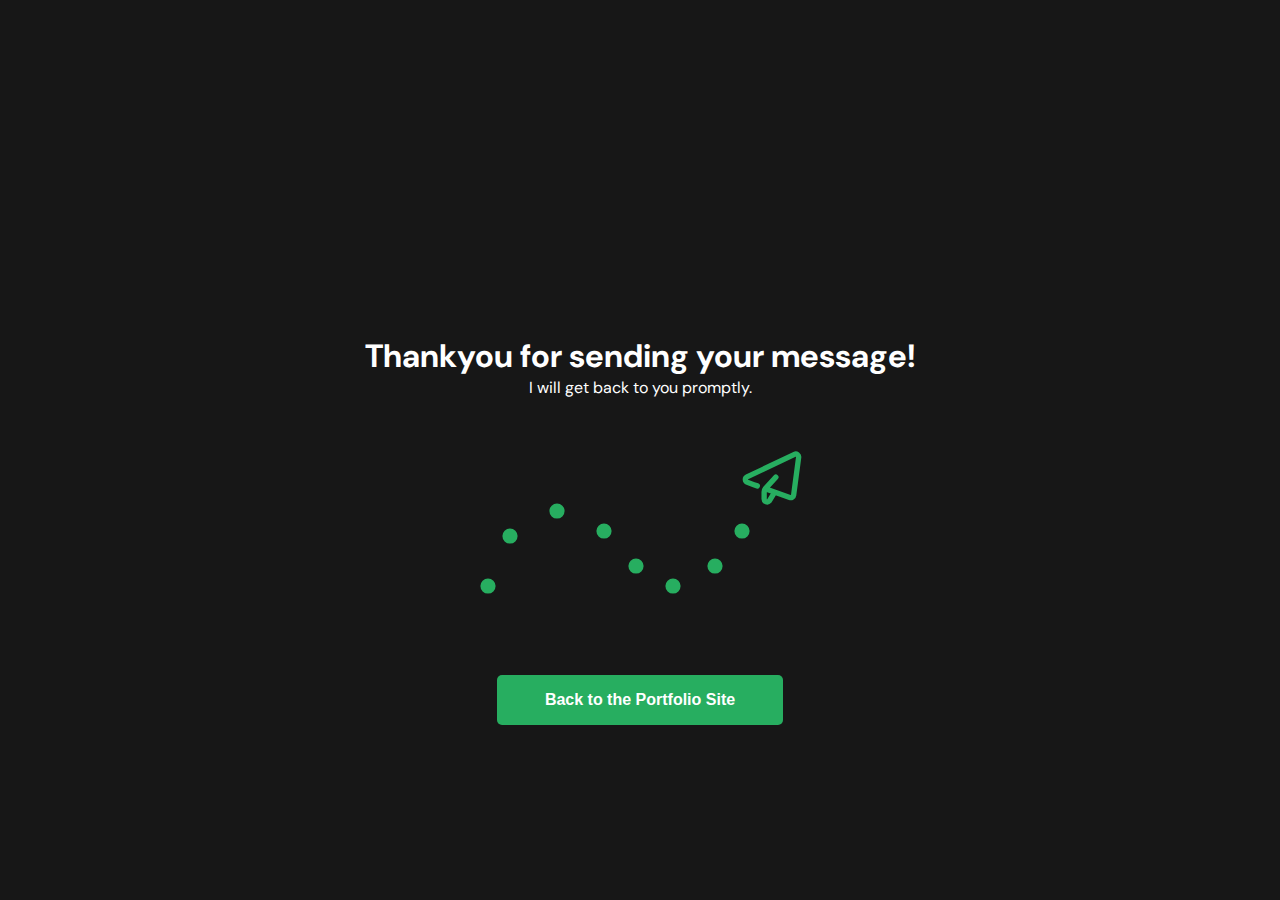
<file: thankyou-message.html>
<!DOCTYPE html>
<html lang="en">
  <head>
    <meta charset="UTF-8" />
    <meta http-equiv="X-UA-Compatible" content="IE=edge" />
    <meta name="viewport" content="width=device-width, initial-scale=1.0" />
    <link rel="stylesheet" href="thankyou-message.css" />
    <title>Document</title>
  </head>
  <body>
    <main class="thankyou-background">
      <div>
        <h1>Thankyou for sending your message!</h1>
        <p>I will get back to you promptly.</p>
      </div>
      <div class="thankyou-message-icons">
        <span class="dot1"
          ><img src="logos/dot-filled.svg" alt="dot logo"
        /></span>
        <span class="dot2"
          ><img src="logos/dot-filled.svg" alt="dot logo"
        /></span>
        <span class="dot3"
          ><img src="logos/dot-filled.svg" alt="dot logo"
        /></span>
        <span class="dot4"
          ><img src="logos/dot-filled.svg" alt="dot logo"
        /></span>
        <span class="dot5"
          ><img src="logos/dot-filled.svg" alt="dot logo"
        /></span>
        <span class="dot6"
          ><img src="logos/dot-filled.svg" alt="dot logo"
        /></span>
        <span class="dot7"
          ><img src="logos/dot-filled.svg" alt="dot logo"
        /></span>
        <span class="dot8"
          ><img src="logos/dot-filled.svg" alt="dot logo"
        /></span>
        <span class="airplane"
          ><img
            style="width: 4em"
            src="logos/paper-airplane.svg"
            alt="airplane logo"
        /></span>
      </div>
      <div class="back-button">
        <a href="https://marios-portfolio-one.com/"
          ><button>Back to the Portfolio Site</button></a
        >
      </div>
    </main>
  </body>
</html>
</file>
<file: thankyou-message.css>
@import url("https://fonts.googleapis.com/css2?family=DM+Sans:opsz,wght@9..40,300;9..40,400;9..40,500;9..40,600;9..40,700&display=swap");

* {
  margin: 0;
  padding: 0;
  box-sizing: border-box;
}

.thankyou-background {
  height: 100vh;
  background-color: #171717;
  color: white;
  font-family: "DM Sans", sans-serif;
  display: flex;
  flex-direction: column;
  justify-content: center;
  align-items: center;
  text-align: center;
}

.thankyou-message-icons {
  margin-top: 3em;
  position: relative;
  left: 4em;
}

.thankyou-message-icons img {
  width: 3em;
}

.dot1 {
  position: relative;
  top: 100px;
}
.dot2 {
  position: relative;
  top: 50px;
  right: 30px;
}
.dot3 {
  position: relative;
  top: 25px;
  right: 35px;
}
.dot4 {
  position: relative;
  top: 45px;
  right: 40px;
}
.dot5 {
  position: relative;
  top: 80px;
  right: 60px;
}
.dot6 {
  position: relative;
  top: 100px;
  right: 75px;
}
.dot7 {
  position: relative;
  top: 80px;
  right: 85px;
}
.dot8 {
  position: relative;
  top: 45px;
  right: 110px;
}

.airplane {
  position: relative;
  right: 140px;
}

.back-button {
  position: relative;
  top: 10em;
}

.back-button button {
  padding: 1em 3em;
  background-color: #27ae60;
  font-weight: 600;
  color: white;
  font-size: 1rem;
  border: none;
  border-radius: 5px;
  cursor: pointer;
}
</file>
